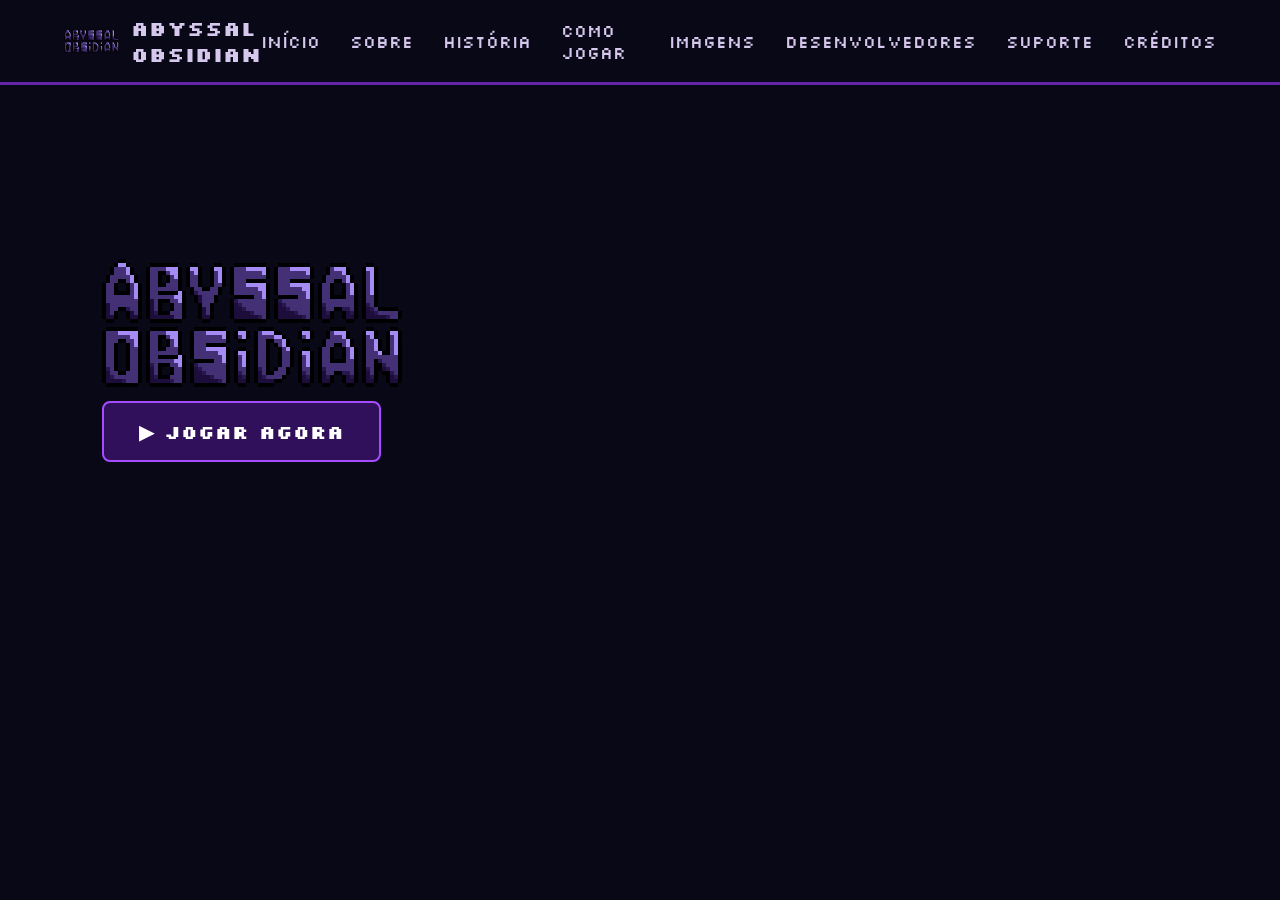
<file: index.html>
<!DOCTYPE html>
<html lang="pt-br">
<head>
    <meta charset="UTF-8">
    <meta name="viewport" content="width=device-width, initial-scale=1.0">

    <title>Abyssal Obsidian</title>

    <link rel="stylesheet" href="/Codigos/Site/site.css">
</head>
<body>
    <header class="cabecalho">

        <a href="index.html" class="logo">
            <img src="/Imagens/menu/Logo.png" alt="Logo Abyssal Obsidian">
            <h2>ABYSSAL<br>OBSIDIAN</h2>
        </a>

        <button class="menu-botao" onclick="abrirMenu()">
            ☰
        </button>

        <nav id="menu" class="menu">
            <a href="index.html">Início</a>
            <a href="/Codigos/Site/sobre.html">Sobre</a>
            <a href="/Codigos/Site/historia.html">História</a>
            <a href="/Codigos/Site/comoJogar.html">Como jogar</a>
            <a href="/Codigos/Site/imagens.html">Imagens</a>
            <a href="/Codigos/Site/desenvolvedores.html">Desenvolvedores</a>
            <a href="/Codigos/Site/suporte.html">Suporte</a>
            <a href="/Codigos/Site/creditos.html">Créditos</a>
        </nav>

    </header>

    <main>

        <section class="principal">

            <div class="conteudo">

                <img id="logo" src="/Imagens/menu/Logo.png">

                <a href="/Codigos/menu/menu.html" class="botao-jogar">
                    ▶ JOGAR AGORA
                </a>

            </div>

        </section>
    </main>

    <script src="/Codigos/Site/site.js"></script>

</body>
</html>
</file>
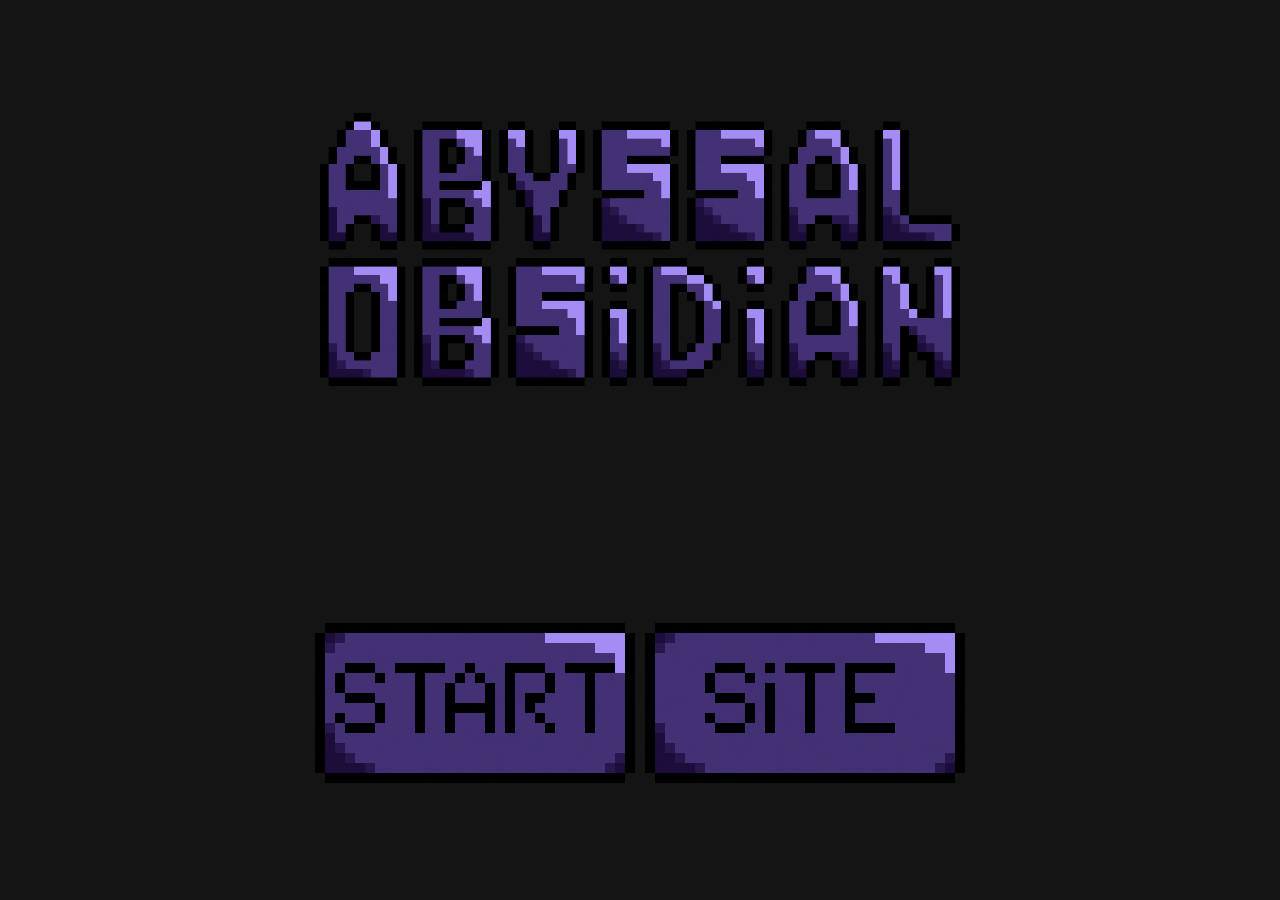
<file: Codigos/menu/menu.html>
<!DOCTYPE html>
<html lang="pt-br">
<head>
    <link href="menu.css" rel="stylesheet">
    <meta charset="UTF-8">
    <meta name="viewport" content="width=device-width, initial-scale=1.0">
    <title>Abyssal Obsidian</title>
</head>
<body>
    <div class="grid">
        <header>
            <img src="../../Imagens/menu/Logo.png" height="100%" width="100%" alt="Logo" id="title" class="title">
        </header>
        
        <main>
            <a href="../missoes/missoes.html" id="start">
                <img src="../../Imagens/menu/start_button.png" alt="Botão de Iniciar" class="button" height="100%" width="100%">
            </a>
            <a href="../../index.html" id="site">
                <img src="../../Imagens/menu/site_button.png" alt="Voltar para o Site" class="button" height="100%" width="100%">
            </a>
        </main>
    </div>
</body>
</html>
</file>
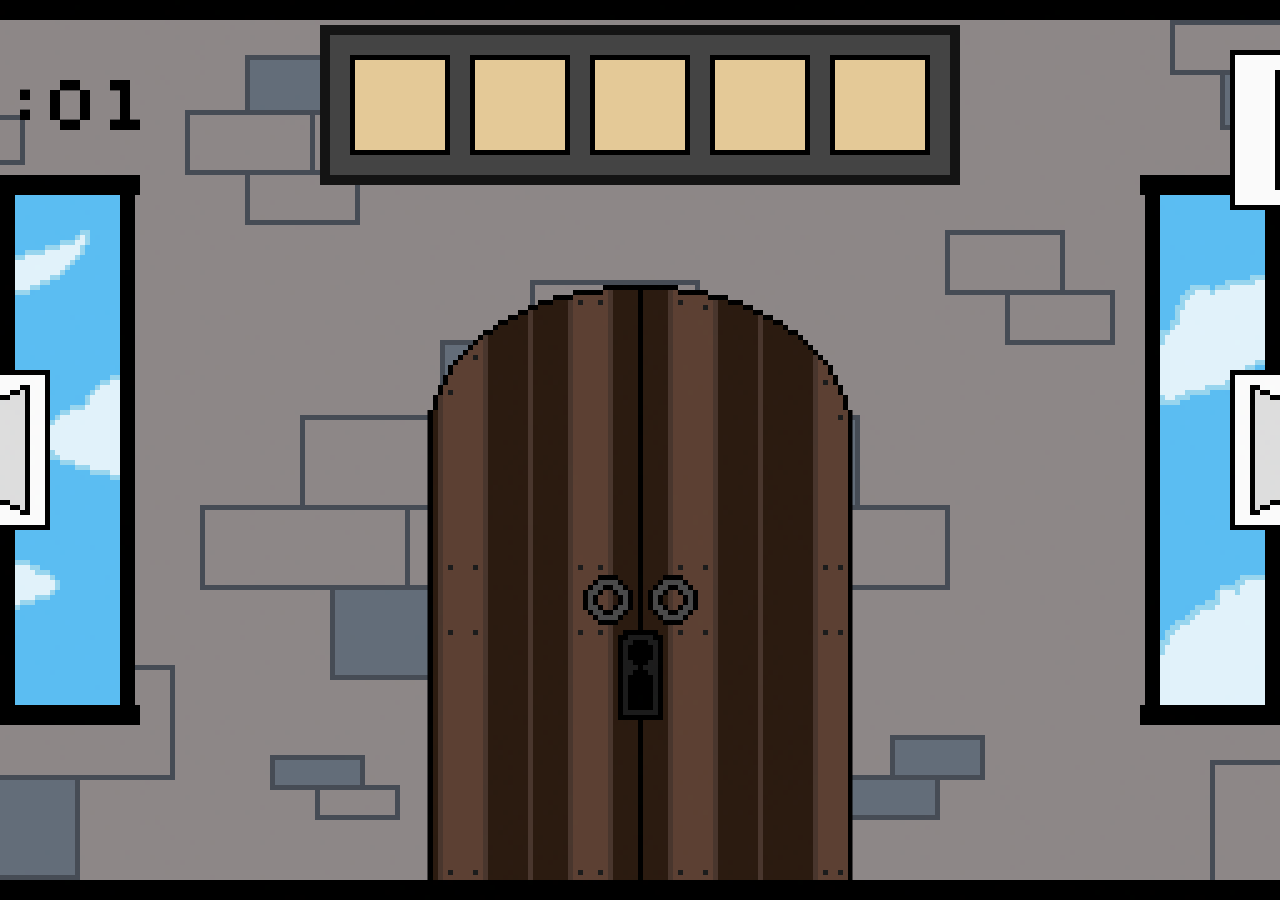
<file: Codigos/missoes/missoes.html>
<!DOCTYPE html>
<html lang="pt-br">
<head>
    <link href="missoes.css" rel="stylesheet">
    <meta charset="UTF-8">
    <meta name="viewport" content="width=device-width, initial-scale=1.0">
    <title>Abyssal Obsidian</title>
</head>
<body>
    <main id="tela">
        <div id="diarioBotao" class="diarioBotao" onclick="mostrarDiario()"></div>
        <div id="diario">
            <div id="codigoDiario" class="item"></div>
            <div id="chaveDiario" class="item"></div>
            <div id="musica" class="item"></div>
            <div id="marretaDiario" class="item"></div>
            <div id="botaoDiario" class="item"></div>
        </div>
        <div id="seta_direita" class="seta" onclick="cenaDireita()"></div>
        <div id="seta_esquerda" class="seta" onclick="cenaEsquerda()"></div>
        <p id="relogio" class="tempo">00:00</p>
        <div id="missao1" class="missoes">
            <div id="cena1_missao1" class="cena">
                <div id="porta1" class="porta" onclick="abrirPortaMissao1()"></div>
                <div id="porta1Aberta" class="porta" onclick="avancarMissao()"></div>
                <div id="conclusaoMissao1" class="conclusaoMissao">
                    <div id="obsidian1Missao1" class="obsidian1 obsidian"></div>
                    <div id="obsidian2Missao1" class="obsidian2 obsidian"></div>
                    <div id="obsidian3Missao1" class="obsidian3 obsidian"></div>
                    <p id="mostrarTempoFinalMissao1" class="mostrarTempoFinal">Tempo: <span id="tempoFinalMissao1">--:--</span></p>
                    <button id="avancar1" class="avancar" onclick="concluirMissao()" type="button">Concluir</button>
                </div>
            </div>

            <div id="cena2_missao1" class="cena">
                <div id="vasoDeFlor" class="vasoDeFlor"></div>
                <div id="vasoDeFlorClicavel" class="vasoDeFlor" onclick="mostrarPapelCodigo()"></div>
            </div>
            <div id="codigo1" class="codigo" onclick="esconderPapel()"></div>

            <div id="cena3_missao1" class="cena">
                <div id="bau1Fechado" class="bau" onclick="abrirBauMissao1()"></div>
                <div id="bau1Aberto" class="bau"></div>

                <div id="fechadura1" class="fechaduraDigital">
                    <input
                        type="text"
                        id="visor"
                        maxlength="4"
                        inputmode="numeric"
                        placeholder="----"
                        autocomplete="off"
                    >
                    <button id="okMissao1" onclick="confirmarCodigoMissao1()" type="button">OK</button>
                </div>

                <div id="chave" class="chave" onclick="pegarChave()"></div>
            </div>
        </div>


        <div id="missao2" class="missoes">
            <div id="cena1_missao2" class="cena">
                <div id="porta2" class="porta" onclick="abrirPortaMissao2()"></div>
                <div id="porta2Aberta" class="porta" onclick="avancarMissao()"></div>

                <div id="conclusaoMissao2" class="conclusaoMissao">
                    <div id="obsidian1Missao2" class="obsidian1 obsidian"></div>
                    <div id="obsidian2Missao2" class="obsidian2 obsidian"></div>
                    <div id="obsidian3Missao2" class="obsidian3 obsidian"></div>
                    <p id="mostrarTempoFinalMissao2" class="mostrarTempoFinal">Tempo: <span id="tempoFinalMissao2">--:--</span></p>
                    <button id="avancar2" class="avancar" onclick="concluirMissao()" type="button">Concluir</button>
                </div>

                <div id="fechadura2" class="fechaduraDigital" onclick="digitarFechadura()"></div>
                <div id="fechadura2Selecionada" class="fechaduraDigital">
                    <input
                        type="text"
                        id="visorMissao2"
                        maxlength="3"
                        placeholder="---"
                        autocomplete="off"
                    >
                    <button id="okMissao2" onclick="confirmarCodigoMissao2()" type="button">OK</button>
                </div>
            </div>

            <div id="cena2_missao2" class="cena">
                <div id="piano" class="piano" onclick="mostrarTeclas()"></div>
                <div id="teclasC7M" class="teclas"></div>
                <div id="teclasDm7" class="teclas"></div>
                <div id="teclasG7" class="teclas"></div>
                <div id="teclas" class="teclas">
                    <div id="C" class="tecla" onclick="tocarPiano('C')"></div>
                    <div id="D" class="tecla" onclick="tocarPiano('D')"></div>
                    <div id="E" class="tecla" onclick="tocarPiano('E')"></div>
                    <div id="F" class="tecla" onclick="tocarPiano('F')"></div>
                    <div id="G" class="tecla" onclick="tocarPiano('G')"></div>
                    <div id="A" class="tecla" onclick="tocarPiano('A')"></div>
                    <div id="B" class="tecla" onclick="tocarPiano('B')"></div>
                    <div id="C8" class="tecla" onclick="tocarPiano('C8')"></div>
                    <div id="D8" class="tecla" onclick="tocarPiano('D8')"></div>
                    <div id="E8" class="tecla" onclick="tocarPiano('E8')"></div>
                </div>
            </div>

            <div id="cena3_missao2" class="cena">
                <div id="quadro1" class="quadro"></div>
                <div id="quadro2" class="quadro"></div>
                <div id="quadro3" class="quadro"></div>
                <div id="quadroNotas" class="quadro">
                    <p id="C7M" class="notas">C7M - C E G B</p>
                    <p id="Dm7" class="notas">Dm7 - D F A C</p>
                    <p id="G7" class="notas">G7 - G B D F</p>
                </div>
            </div>
        </div>

        <div id="missao3" class="missoes">
            <div id="cena1_missao3" class="cena">
                <div id="laser" class="laser"></div>
                <div id="pedestal" class="pedestal"></div>
                <div id="AbyssalObsidian" onclick="avancarMissao()"></div>
                <div id="conclusaoMissao3" class="conclusaoMissao">
                    <div id="obsidian1Missao3" class="obsidian1 obsidian"></div>
                    <div id="obsidian2Missao3" class="obsidian2 obsidian"></div>
                    <div id="obsidian3Missao3" class="obsidian3 obsidian"></div>
                    <p id="mostrarTempoFinalMissao3" class="mostrarTempoFinal">Tempo: <span id="tempoFinalMissao3">--:--</span></p>
                    <button id="avancar3" class="avancar" onclick="concluirMissao()" type="button">Terminar</button>
                </div>
            </div>
            <div id="cena2_missao3" class="cena">
                <div id="botaoTrancado" class="botao" onclick="quebrar()"></div>
                <div id="botaoLiberado" class="botao" onclick="liberarLasers()"></div>
            </div>
            <div id="cena3_missao3" class="cena">
                <div id="armaduraInteira" class="armadura"></div>
                <div id="armaduraQuebrada" class="armadura"></div>
                <div id="marreta" onclick="pegarMarreta()"></div>
            </div>
        </div>

        <div id="inventario" class="inventario">
            <div id="slot1" class="slot"></div>
            <div id="slot2" class="slot"></div>
            <div id="slot3" class="slot"></div>
            <div id="slot4" class="slot"></div>
            <div id="slot5" class="slot"></div>
        </div>

        <div id="finalBom" class="final">
            <p>Você conseguiu, o mundo foi salvo e agora você finalmente pode descansar.</p>
            <div id="terminarJogoBom" class="finalizar" onclick="finalizar()">Finalizar jogo</div>
        </div>
        <div id="finalMedio" class="final">
            <p id="morte">Você chegou tarde, o poder liberado pela obsidiana te matou.</p>
            <p id="salvar">Mas você conseguiu salvar o mundo.</p>
            <div id="terminarJogoMedio" class="finalizar" onclick="finalizar()">Finalizar jogo</div>
        </div>
        <div id="finalRuim" class="final">
            <p>Você demorou demais, infelizmente a obsidiana liberou poder máximo e destruiu o mundo.</p>
            <div id="terminarJogoRuim" class="finalizar" onclick="finalizar()">Finalizar jogo</div>
        </div>

        <div id="fim" class="final">
            <div id="titulo"></div>
            <a href="../menu/menu.html">
                <div id="menu" class="finalizar">Menu</div>
            </a>
            <p id="creditos">Feito por: Matheus Maass Panta.</p>
        </div>
    </main>

    <script src="missoes.js"></script>
</body>
</html>
</file>
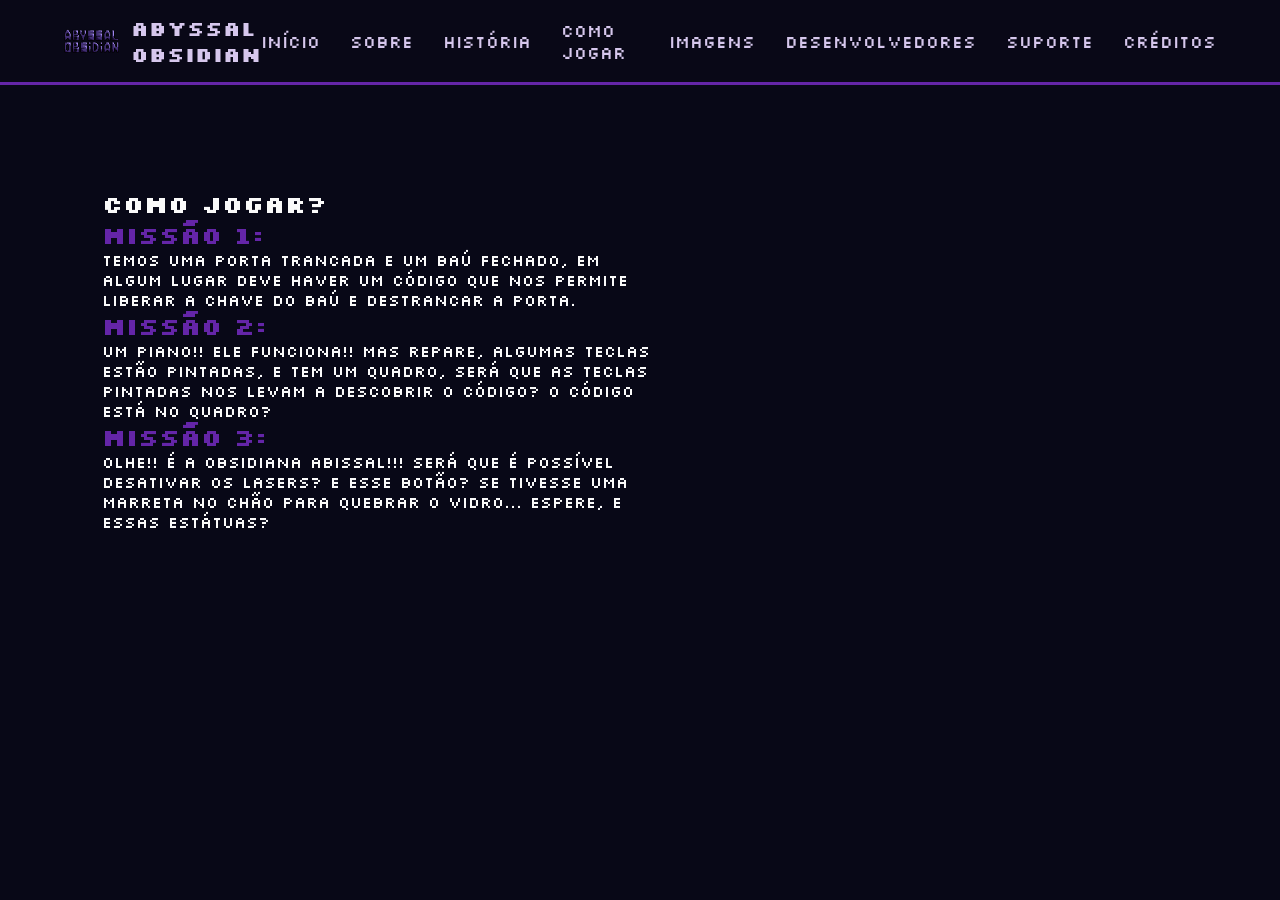
<file: Codigos/Site/comoJogar.html>
<!DOCTYPE html>
<html lang="pt-br">
<head>
    <meta charset="UTF-8">
    <meta name="viewport" content="width=device-width, initial-scale=1.0">

    <title>Abyssal Obsidian</title>

    <link rel="stylesheet" href="/Codigos/Site/site.css">
</head>
<body>
    <header class="cabecalho">

        <a href="index.html" class="logo">
            <img src="/Imagens/menu/Logo.png" alt="Logo Abyssal Obsidian">
            <h2>ABYSSAL<br>OBSIDIAN</h2>
        </a>

        <button class="menu-botao" onclick="abrirMenu()">
            ☰
        </button>

        <nav id="menu" class="menu">
            <a href="../../index.html">Início</a>
            <a href="/Codigos/Site/sobre.html">Sobre</a>
            <a href="/Codigos/Site/historia.html">História</a>
            <a href="/Codigos/Site/comoJogar.html">Como jogar</a>
            <a href="/Codigos/Site/imagens.html">Imagens</a>
            <a href="/Codigos/Site/desenvolvedores.html">Desenvolvedores</a>
            <a href="/Codigos/Site/suporte.html">Suporte</a>
            <a href="/Codigos/Site/creditos.html">Créditos</a>
        </nav>

    </header>

    <main>

        <section class="principal">

            <div class="conteudo">

                <h1>Como jogar?</h1>
                <h2>Missão 1: </h2>
                <p>Temos uma porta trancada e um baú fechado, em algum lugar deve haver um código que nos permite liberar a chave
                    do baú e destrancar a porta.
                </p>
                <h2>Missão 2:</h2>
                <p>Um piano!! Ele funciona!! Mas repare, algumas teclas estão pintadas, e tem um quadro,
                    será que as teclas pintadas nos levam a descobrir o código? O código está no quadro?
                </p>
                <h2>Missão 3:</h2>
                <p>Olhe!! É a Obsidiana Abissal!!! Será que é possível desativar os lasers? E esse botão?
                    Se tivesse uma marreta no chão para quebrar o vidro... Espere, e essas estátuas?
                </p>
            </div>

        </section>
    </main>

    <script src="/Codigos/Site/site.js"></script>

</body>
</html>
</file>
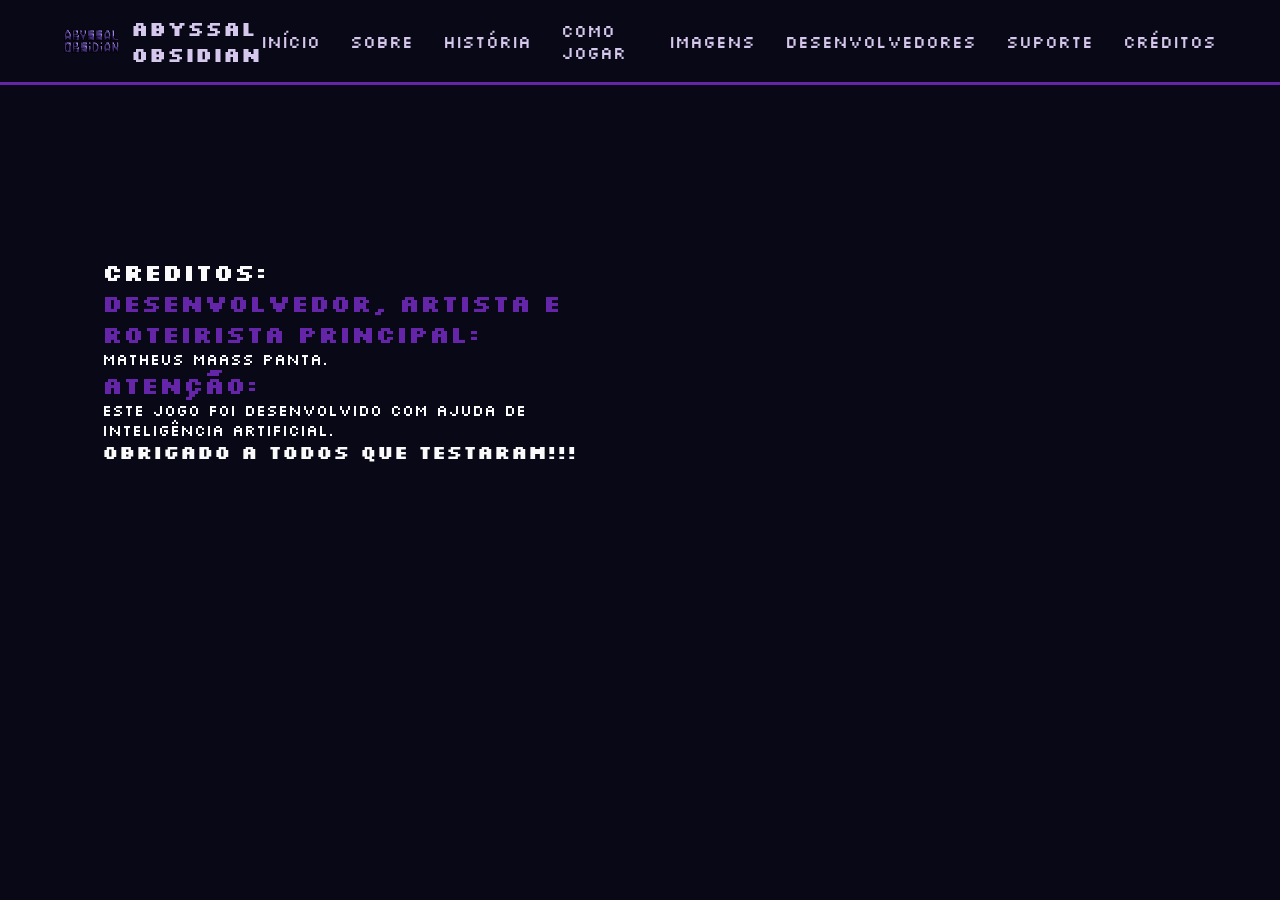
<file: Codigos/Site/creditos.html>
<!DOCTYPE html>
<html lang="pt-br">
<head>
    <meta charset="UTF-8">
    <meta name="viewport" content="width=device-width, initial-scale=1.0">

    <title>Abyssal Obsidian</title>

    <link rel="stylesheet" href="/Codigos/Site/site.css">
</head>
<body>
    <header class="cabecalho">

        <a href="index.html" class="logo">
            <img src="/Imagens/menu/Logo.png" alt="Logo Abyssal Obsidian">
            <h2>ABYSSAL<br>OBSIDIAN</h2>
        </a>

        <button class="menu-botao" onclick="abrirMenu()">
            ☰
        </button>

        <nav id="menu" class="menu">
            <a href="../../index.html">Início</a>
            <a href="/Codigos/Site/sobre.html">Sobre</a>
            <a href="/Codigos/Site/historia.html">História</a>
            <a href="/Codigos/Site/comoJogar.html">Como jogar</a>
            <a href="/Codigos/Site/imagens.html">Imagens</a>
            <a href="/Codigos/Site/desenvolvedores.html">Desenvolvedores</a>
            <a href="/Codigos/Site/suporte.html">Suporte</a>
            <a href="/Codigos/Site/creditos.html">Créditos</a>
        </nav>

    </header>

    <main>

        <section class="principal">

            <div class="conteudo">

                <h1>Creditos: </h1>
                <h2>
                    Desenvolvedor, artista e roteirista principal:
                </h2>
                <p>Matheus Maass Panta.</p>
                <h2>Atenção:</h2>
                <p>Este Jogo foi desenvolvido com ajuda de inteligência artificial.</p>

                <h3>Obrigado a todos que testaram!!!</h3>
            </div>

        </section>
    </main>

    <script src="/Codigos/Site/site.js"></script>

</body>
</html>
</file>
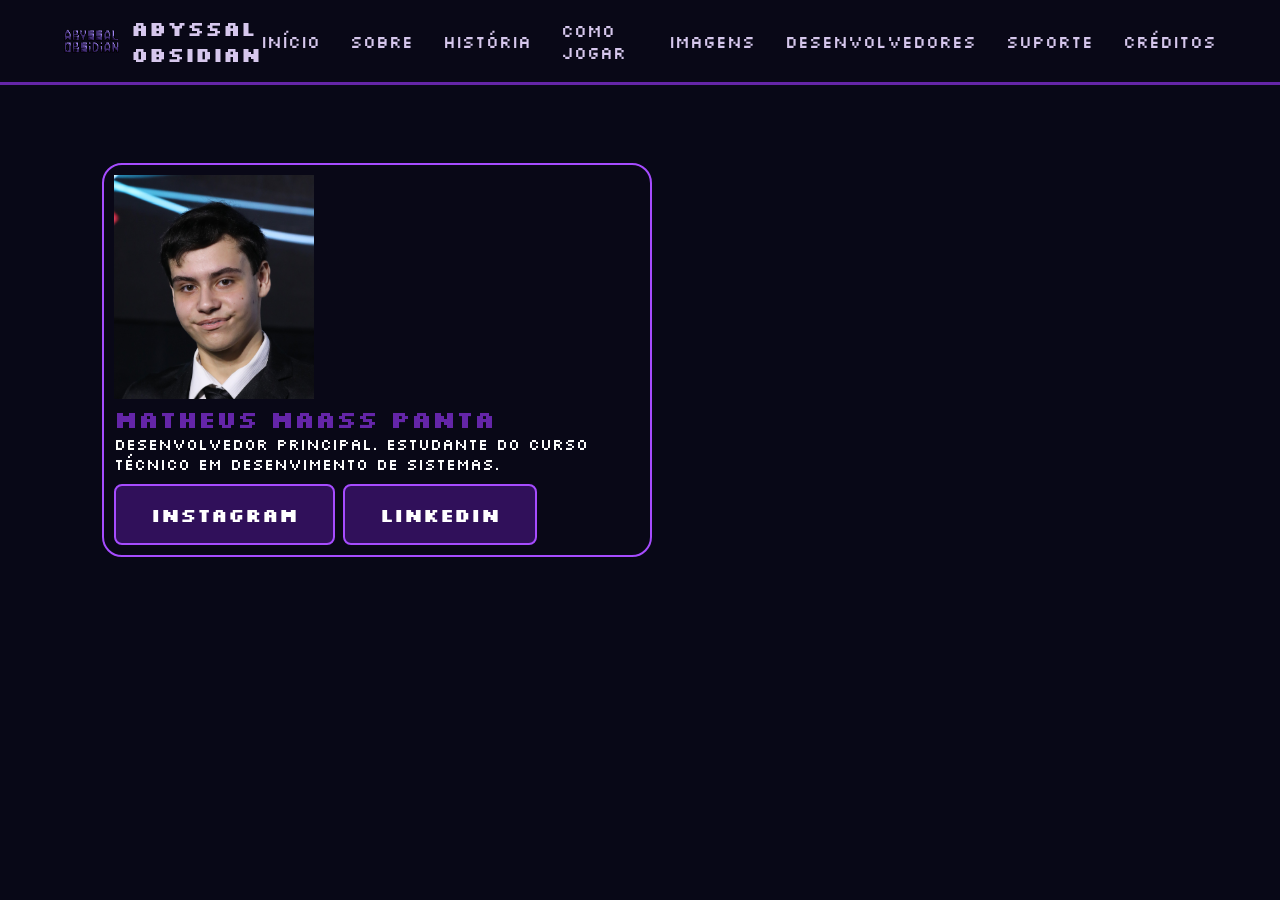
<file: Codigos/Site/desenvolvedores.html>
<!DOCTYPE html>
<html lang="pt-br">
<head>
    <meta charset="UTF-8">
    <meta name="viewport" content="width=device-width, initial-scale=1.0">

    <title>Abyssal Obsidian</title>

    <link rel="stylesheet" href="/Codigos/Site/site.css">
</head>
<body>
    <header class="cabecalho">

        <a href="index.html" class="logo">
            <img src="/Imagens/menu/Logo.png" alt="Logo Abyssal Obsidian">
            <h2>ABYSSAL<br>OBSIDIAN</h2>
        </a>

        <button class="menu-botao" onclick="abrirMenu()">
            ☰
        </button>

        <nav id="menu" class="menu">
            <a href="../../index.html">Início</a>
            <a href="/Codigos/Site/sobre.html">Sobre</a>
            <a href="/Codigos/Site/historia.html">História</a>
            <a href="/Codigos/Site/comoJogar.html">Como jogar</a>
            <a href="/Codigos/Site/imagens.html">Imagens</a>
            <a href="/Codigos/Site/desenvolvedores.html">Desenvolvedores</a>
            <a href="/Codigos/Site/suporte.html">Suporte</a>
            <a href="/Codigos/Site/creditos.html">Créditos</a>
        </nav>

    </header>

    <main>

        <section class="principal">

            <div class="conteudo">

                <div id="dev">
                    <img src="../../Imagens/Foto.jpg" width="200px">
                    <h2>Matheus Maass Panta</h2>
                    <p>Desenvolvedor principal. Estudante do curso técnico em Desenvimento de Sistemas.</p>
                    <a href="https://www.instagram.com/matheuspanta_/" target="_blank" class="redesocial">
                        instagram
                    </a>
                    <a href="https://www.linkedin.com/in/matheus-panta-388079421/" target="_blank" class="redesocial">
                        LinkedIn
                    </a>
                </div>

            </div>

        </section>
    </main>

    <script src="/Codigos/Site/site.js"></script>

</body>
</html>
</file>
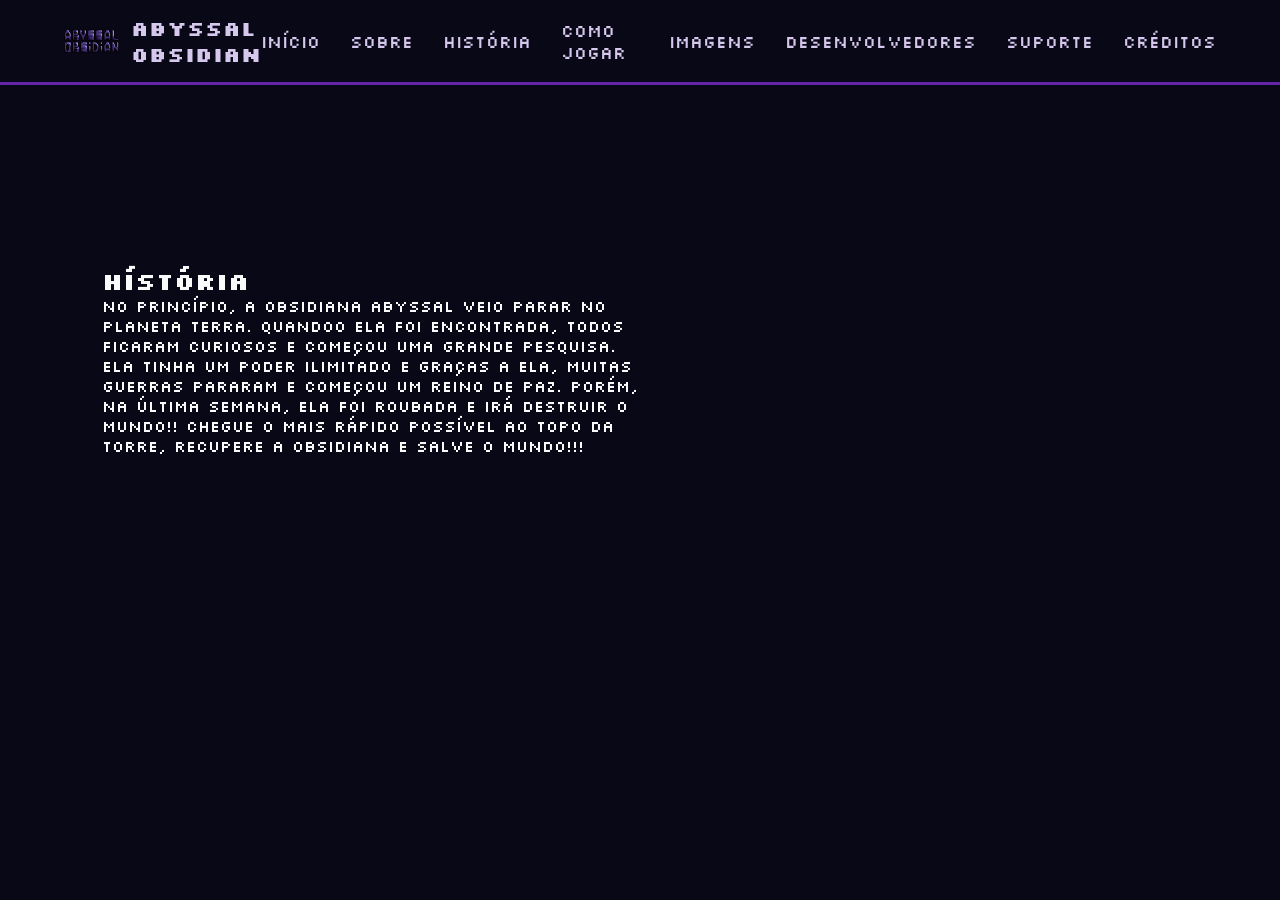
<file: Codigos/Site/historia.html>
<!DOCTYPE html>
<html lang="pt-br">
<head>
    <meta charset="UTF-8">
    <meta name="viewport" content="width=device-width, initial-scale=1.0">

    <title>Abyssal Obsidian</title>

    <link rel="stylesheet" href="/Codigos/Site/site.css">
</head>
<body>
    <header class="cabecalho">

        <a href="index.html" class="logo">
            <img src="/Imagens/menu/Logo.png" alt="Logo Abyssal Obsidian">
            <h2>ABYSSAL<br>OBSIDIAN</h2>
        </a>

        <button class="menu-botao" onclick="abrirMenu()">
            ☰
        </button>

        <nav id="menu" class="menu">
            <a href="../../index.html">Início</a>
            <a href="/Codigos/Site/sobre.html">Sobre</a>
            <a href="/Codigos/Site/historia.html">História</a>
            <a href="/Codigos/Site/comoJogar.html">Como jogar</a>
            <a href="/Codigos/Site/imagens.html">Imagens</a>
            <a href="/Codigos/Site/desenvolvedores.html">Desenvolvedores</a>
            <a href="/Codigos/Site/suporte.html">Suporte</a>
            <a href="/Codigos/Site/creditos.html">Créditos</a>
        </nav>

    </header>

    <main>

        <section class="principal">

            <div class="conteudo">

                <h1>Hístória</h1>
                <p>No princípio, a Obsidiana Abyssal veio parar no planeta Terra. Quandoo ela foi encontrada, todos ficaram curiosos e começou uma grande pesquisa. 
                    Ela tinha um poder ilimitado e graças a ela, muitas guerras pararam e começou um reino de paz.
                    Porém, na última semana, ela foi roubada e irá destruir o mundo!!
                    Chegue o mais rápido possível ao topo da torre, recupere a obsidiana e salve o mundo!!!
                </p>
            </div>

        </section>
    </main>

    <script src="/Codigos/Site/site.js"></script>

</body>
</html>
</file>
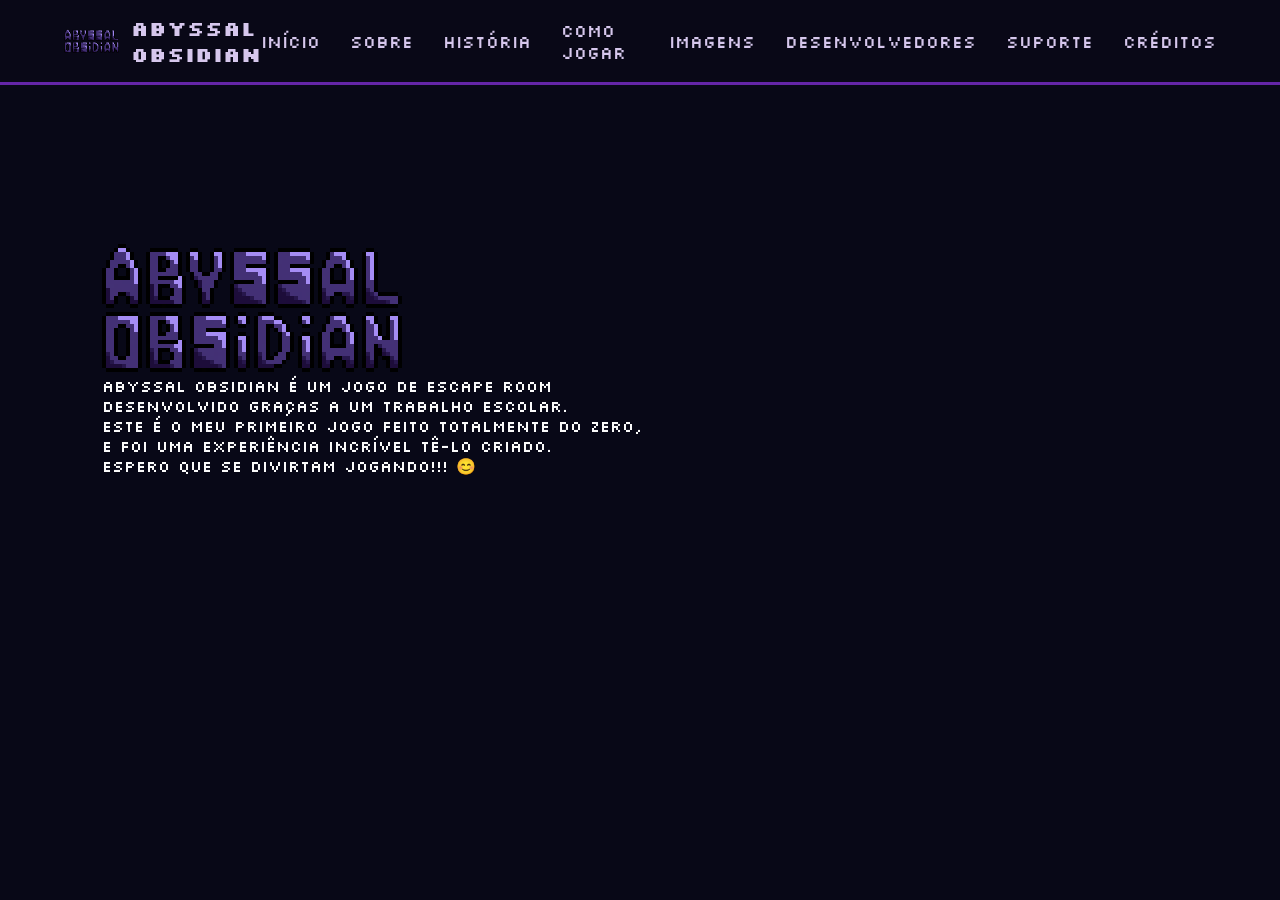
<file: Codigos/Site/sobre.html>
<!DOCTYPE html>
<html lang="pt-br">
<head>
    <meta charset="UTF-8">
    <meta name="viewport" content="width=device-width, initial-scale=1.0">

    <title>Abyssal Obsidian</title>

    <link rel="stylesheet" href="/Codigos/Site/site.css">
</head>
<body>
    <header class="cabecalho">

        <a href="index.html" class="logo">
            <img src="/Imagens/menu/Logo.png" alt="Logo Abyssal Obsidian">
            <h2>ABYSSAL<br>OBSIDIAN</h2>
        </a>

        <button class="menu-botao" onclick="abrirMenu()">
            ☰
        </button>

        <nav id="menu" class="menu">
            <a href="../../index.html">Início</a>
            <a href="/Codigos/Site/sobre.html">Sobre</a>
            <a href="/Codigos/Site/historia.html">História</a>
            <a href="/Codigos/Site/comoJogar.html">Como jogar</a>
            <a href="/Codigos/Site/imagens.html">Imagens</a>
            <a href="/Codigos/Site/desenvolvedores.html">Desenvolvedores</a>
            <a href="/Codigos/Site/suporte.html">Suporte</a>
            <a href="/Codigos/Site/creditos.html">Créditos</a>
        </nav>

    </header>

    <main>

        <section class="principal">

            <div class="conteudo">

                <img id="logo" src="/Imagens/menu/Logo.png">

                <p>Abyssal Obsidian é um jogo de escape room desenvolvido graças a um trabalho escolar.
                    <br>
                    Este é o meu primeiro jogo feito totalmente do zero, e foi uma experiência incrível tê-lo criado.
                    <br>
                    Espero que se divirtam jogando!!! 😊
                </p>
            </div>

        </section>
    </main>

    <script src="/Codigos/Site/site.js"></script>

</body>
</html>
</file>
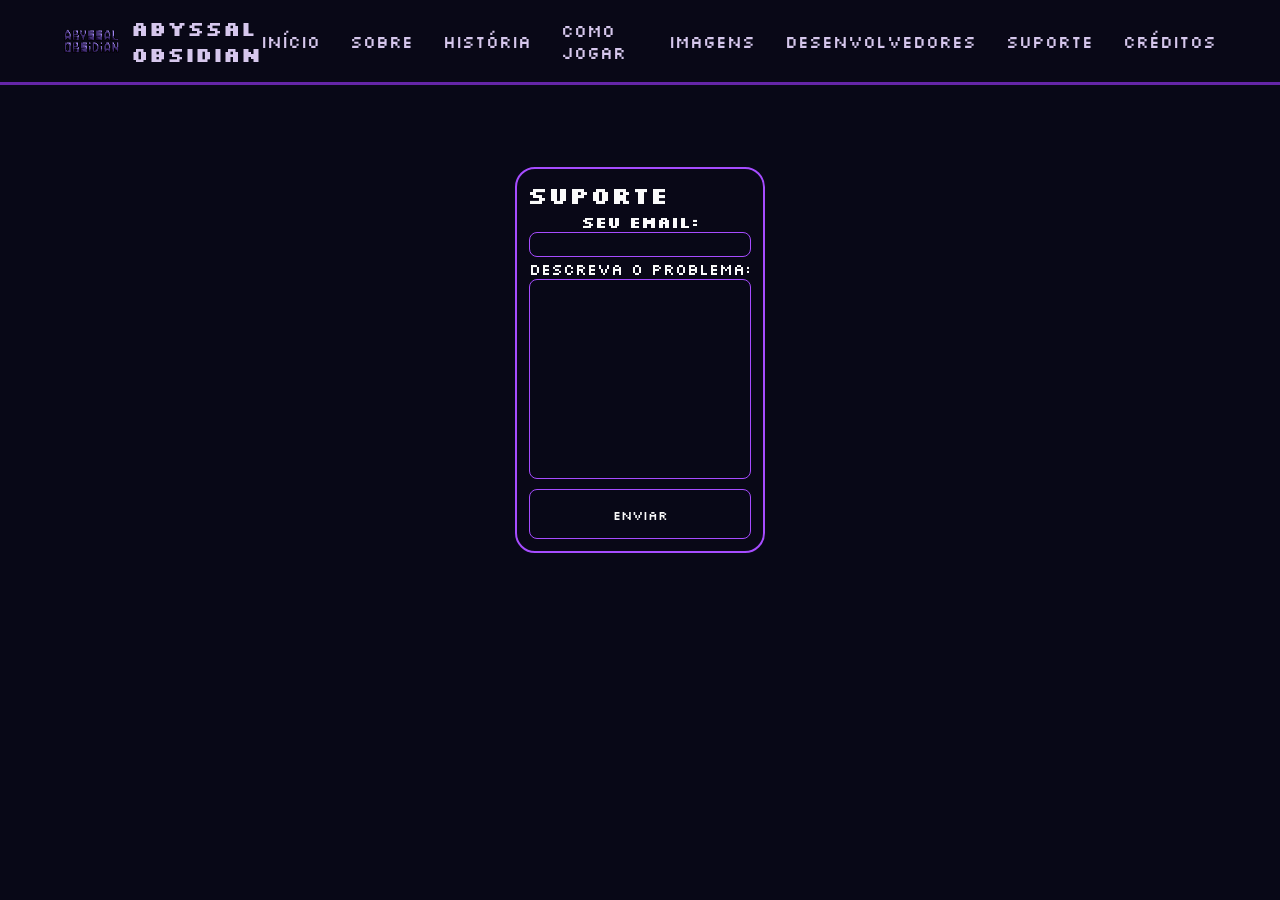
<file: Codigos/Site/suporte.html>
<!DOCTYPE html>
<html lang="pt-br">
<head>
    <meta charset="UTF-8">
    <meta name="viewport" content="width=device-width, initial-scale=1.0">

    <title>Abyssal Obsidian</title>

    <link rel="stylesheet" href="/Codigos/Site/site.css">
</head>
<body>
    <header class="cabecalho">

        <a href="index.html" class="logo">
            <img src="/Imagens/menu/Logo.png" alt="Logo Abyssal Obsidian">
            <h2>ABYSSAL<br>OBSIDIAN</h2>
        </a>

        <button class="menu-botao" onclick="abrirMenu()">
            ☰
        </button>

        <nav id="menu" class="menu">
            <a href="../../index.html">Início</a>
            <a href="/Codigos/Site/sobre.html">Sobre</a>
            <a href="/Codigos/Site/historia.html">História</a>
            <a href="/Codigos/Site/comoJogar.html">Como jogar</a>
            <a href="/Codigos/Site/imagens.html">Imagens</a>
            <a href="/Codigos/Site/desenvolvedores.html">Desenvolvedores</a>
            <a href="/Codigos/Site/suporte.html">Suporte</a>
            <a href="/Codigos/Site/creditos.html">Créditos</a>
        </nav>

    </header>

    <main id="suporte">
        
        <div id="caixaSuporte">
            <h2>Suporte</h2>
            <table>
                <th>
                    <label>Seu email:
                        <input type="email">
                    </label>
                </th>
                <tr>
                    <td>
                        <label>Descreva o problema:
                            <input id="caixa" type="text">
                        </label>
                        <button id="Enviar">Enviar</button>
                    </td>
                </tr>
            </table>
            
        </div>
        </section>
    </main>

    <script src="/Codigos/Site/site.js"></script>

</body>
</html>
</file>
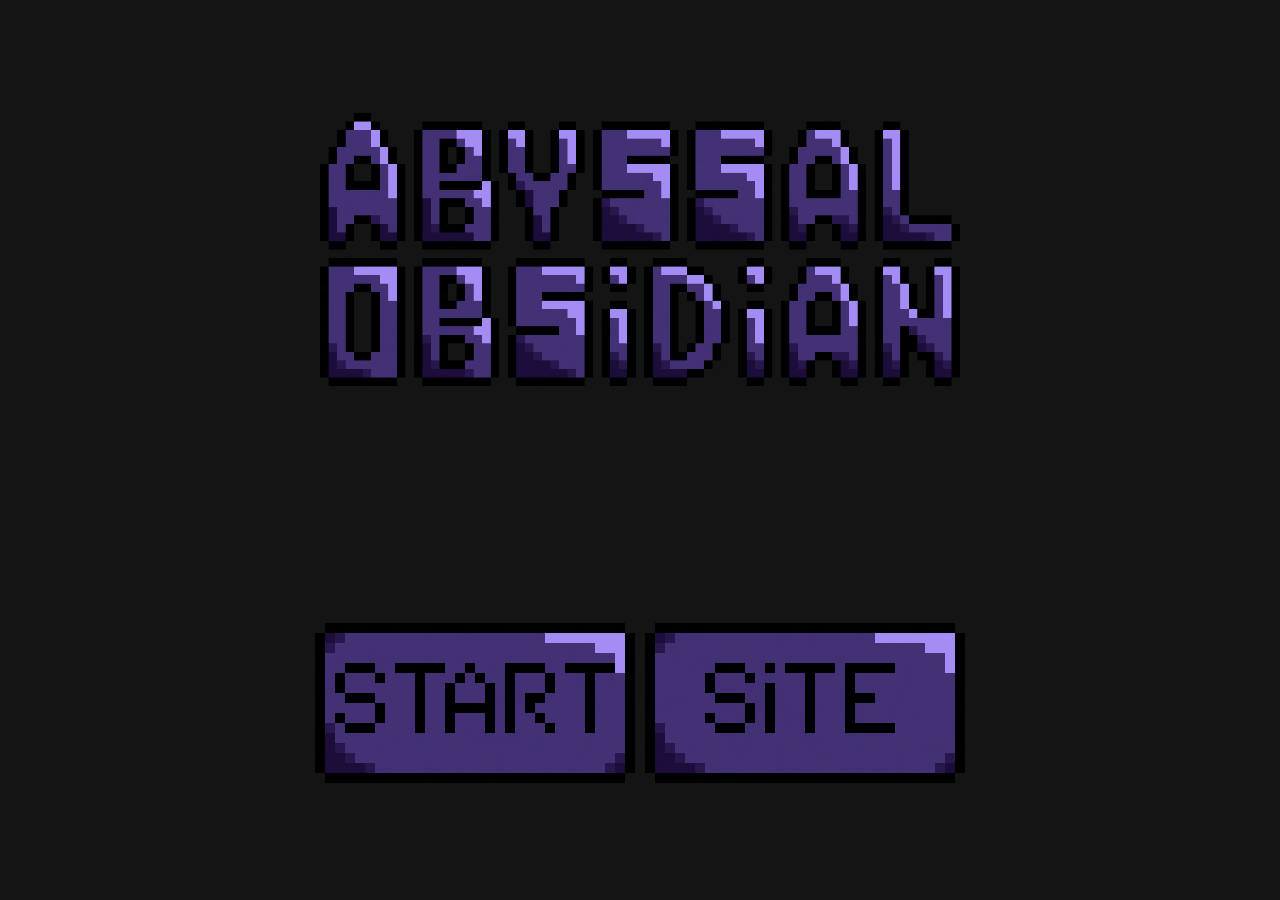
<file: Scripts/menu/menu.html>
<!DOCTYPE html>
<html lang="pt-br">
<head>
    <link href="menu.css" rel="stylesheet">
    <meta charset="UTF-8">
    <meta name="viewport" content="width=device-width, initial-scale=1.0">
    <title>Abyssal Obsidian</title>
</head>
<body>
    <div class="grid">
        <header>
            <img src="../../Sprites/menu/Logo.png" height="100%" width="100%" alt="Logo" id="title" class="title">
        </header>
        
        <main>
            <a href="../missoes/missoes.html" id="start">
                <img src="../../Sprites/menu/start_button.png" alt="Botão de Iniciar" class="button" height="100%" width="100%">
            </a>
            <a href="index.html" id="site">
                <img src="../../Sprites/menu/site_button.png" alt="Voltar para o Site" class="button" height="100%" width="100%">
            </a>
        </main>
    </div>
</body>
</html>
</file>
<file: Codigos/Site/site.css>
@import url('https://fonts.googleapis.com/css2?family=Bitcount+Grid+Double:wght@100..900&family=Chango&family=DynaPuff:wght@400..700&family=Jacquard+12&family=Odibee+Sans&family=Pacifico&family=Press+Start+2P&family=Rye&family=Silkscreen:wght@400;700&display=swap');
* {
    margin: 0;
    padding: 0;
    box-sizing: border-box;
}

body {
    background-color: #080817;
    color: #fafafa;
    font-family: Silkscreen;
}

.cabecalho {
    display: flex;
    align-items: center;
    justify-content: space-between;

    padding: 15px 5%;

    background-color: #090817;
    border-bottom: 3px solid #6425a8;
}

.logo {
    display: flex;
    align-items: center;
    gap: 12px;

    color: #d6c7ed;
    text-decoration: none;
}

.logo img {
    width: 55px;
}

.logo h2 {
    font-size: 20px;
}

.menu {
    display: flex;
    align-items: center;
    gap: 30px;
}

.menu a {
    color: #d6c7ed;
    text-decoration: none;
    font-size: 17px;
    transition: 0.3s;
}

.menu a:hover {
    color: #b45cff;
}

.menu-botao {
    display: none;
}

.principal {
    min-height: 550px;

    display: flex;
    align-items: center;
    justify-content: flex-start;

    padding: 60px 8%;

    background-size: cover;
    background-position: center;
}
#suporte{
    min-height: 550px;

    display: flex;
    align-items: center;
    justify-content: center;

    padding: 60px 8%;

    background-size: cover;
    background-position: center;
}

.conteudo {
    max-width: 550px;
}

#logo {
        width: 300px;
        height: 128px;
}
.conteudo h2{
    color: #6425a8;
}

.background{
    height: 180px;
    width: 320px;
}
.bau{
    width: 130px;
    height: 65px;
}
#bauAberto{
    height: 75px;
}



.botao-jogar {
    display: inline-block;

    margin-top: 10px;
    padding: 16px 35px;

    background-color: #30105a;
    border: 2px solid #a64cff;
    border-radius: 8px;

    color: white;
    text-decoration: none;
    font-weight: bold;
    font-size: 19px;

    transition: 0.3s;
}

.botao-jogar:hover {
    background-color: #7026b5;
    transform: scale(1.05);
}

.redesocial{
    display: inline-block;

    margin-top: 10px;
    padding: 16px 35px;

    background-color: #30105a;
    border: 2px solid #a64cff;
    border-radius: 8px;

    color: white;
    text-decoration: none;
    font-weight: bold;
    font-size: 19px;

    transition: 0.3s;
}

#dev{
    background-color: #090817;
    padding: 10px;
    border: 2px solid #a64cff;
    border-radius: 20px;
}
#caixaSuporte{
    background-color: #090817;
    padding: 10px;
    border: 2px solid #a64cff;
    border-radius: 20px;
}

label{
    display: flex;
    flex-direction: column;
}
input{
    background-color: #080817;
    border: #a64cff solid 1px;
    border-radius: 8px;
    height: 25px;
    color: #fafafa
}
#caixa{
    height: 200px;
}
#Enviar{
    margin-top: 10px;
    height: 50px;
    width: 100%;
    background-color: #080817;
    border: #a64cff solid 1px;
    border-radius: 8px;
    color: #fafafa;
    font-family: 'Silkscreen';
}

@media (max-width: 768px) {

    .cabecalho {
        padding: 12px 5%;
    }

    .logo img {
        width: 45px;
    }

    .logo h2 {
        font-size: 16px;
    }

    .menu-botao {
        display: block;

        background: none;
        border: 2px solid #7026b5;
        border-radius: 5px;

        color: #b45cff;
        font-size: 28px;

        padding: 2px 10px;
        cursor: pointer;
    }

    .menu {
        display: none;

        position: absolute;
        top: 75px;
        left: 0;

        width: 100%;

        flex-direction: column;
        gap: 0;

        background-color: #090817;
        border-bottom: 2px solid #7026b5;

        z-index: 10;
    }

    .menu.ativo {
        display: flex;
    }

    .menu a {
        width: 100%;
        padding: 15px;
        text-align: center;

        border-top: 1px solid #29203e;
    }

    .principal {
        min-height: 600px;

        justify-content: center;
        text-align: center;

        padding: 50px 20px;

        background-position: center;
    }

    #logo {
        width: 300px;
        height: 128px;
    }

    .botao-jogar {
        width: 50%;
        font-size: 17px;
    }
}
</file>
<file: Codigos/menu/menu.css>
@import url('https://fonts.googleapis.com/css2?family=Bitcount+Grid+Double:wght@100..900&family=Chango&family=DynaPuff:wght@400..700&family=Jacquard+12&family=Odibee+Sans&family=Pacifico&family=Rye&display=swap');

*{margin: 0;padding: 0;box-sizing: border-box; }

body{
    background-color: #141414; 
}

.grid{
    display: grid;
    height: 100vh;
    grid-template-columns: 1fr;
    grid-template-rows: 1fr, 2fr;

    grid-template-areas:
        "header"
        "main"
    ;
}

header{
    grid-area: "header";
    display: flex;
    justify-content: center;
    align-items: center;
}

main{
    grid-area: "main";
    display: flex;
    justify-content: center;
    align-items: center;
    /* flex-direction: column; */
    gap: 10px;
}


a{
    margin-top: 10px;
    height: auto;
    width: 25%;
}
a:hover{
    box-shadow: inset 0 0 0 1000px rgba(56, 56, 56, 0.45);
}

.title{
    height: auto;
    width: 50%;
}

@media (orientation:portrait ){
    main{
        grid-area: "main";
        display: flex;
        justify-content: center;
        align-items: center;
        flex-direction: column;
        gap: 10px;
    }
}
</file>
<file: Codigos/missoes/missoes.css>
@import url('https://fonts.googleapis.com/css2?family=Bitcount+Grid+Double:wght@100..900&family=Chango&family=DynaPuff:wght@400..700&family=Jacquard+12&family=Odibee+Sans&family=Pacifico&family=Press+Start+2P&family=Rye&family=Silkscreen:wght@400;700&display=swap');
*{margin: 0;padding: 0;image-rendering: pixelated; box-sizing: border-box;}
html, body{
    overflow: hidden;
}
body{
    display: flex;

    font-family: 'Silkscreen';

    justify-content: center;
    align-items: center;
    background-color: black;
    min-width: 100vw;
    min-height: 100vh;
}

#tela{
    position: relative;
    width: 320px;
    height: 180px;
    transform: scale(5);
}

.cena{
    height: 100%;
    width: 100%; 
}

.tempo{
    position: absolute;
    
    height: 20px;
    width: 30px;

    left: 10px;
    top: 10px;

    z-index: 4;
}

/* Missão 1 */

#missao1{
    display: block;
}

.cena{
    display: none;
    
    position: relative;

    width: 320px;
    height: 180px;
}

#cena1_missao1{
    display: block;

    background-image: url(../../Imagens/Background1.png);
    background-size:100% 100%;
    background-repeat: no-repeat;

    z-index: 1;
}

#cena2_missao1{
    background-image: url(../../Imagens/Background2.png);
    background-size:100% 100%;
    background-repeat: no-repeat;

    z-index: 1;
}

#cena3_missao1{
    background-image: url(../../Imagens/Background3.png);
    background-size:100% 100%;
    background-repeat: no-repeat;

    z-index: 1;
}

.porta{
    position: absolute;

    width: 85px;
    height: 120px;

    left: 50%;
    top: 65%;

    transform: translate(-50%, -50%);

    cursor: pointer;

    z-index: 2;
}
.porta:hover{
    box-shadow: inset 0 0 0 1000px rgba(56, 56, 56, 0.45);
}

#porta1{
    background-image: url(../../Imagens/Porta_fechada.png);
    background-size: 100% 100%;
    background-repeat: no-repeat;
}

#porta1Aberta{
    display: none;

    background-image: url(../../Imagens/Porta_aberta.png);
    background-size: 100% 100%;
    background-repeat: no-repeat;
}

#codigo1{
    position: absolute;
    display: none;

    width: 32px;
    height: 15px;

    left: 50%;
    top: 50%;

    transform: translate(-50%, -50%) scale(6);

    background-image: url(../../Imagens/PapelSenha.png);
    background-size: 100% 100%;
    background-repeat: no-repeat;

    z-index: 3;

    display: none;
    justify-content: center;
    align-items: center;
}

.codigoTexto{
    margin-bottom: 1%;
    font-size: 8px;
    text-align: center;
    cursor: pointer;
}

#vasoDeFlor{
    position: absolute;

    width: 60px;
    height: 120px;

    right: 20%;
    top: 31%;

    background-image: url(../../Imagens/Planta.png);
    background-size: 100% 100%;
    background-repeat: no-repeat;

    z-index: 2;
}
#vasoDeFlorClicavel{
    position: absolute;

    width: 60px;
    height: 120px;

    left: 20%;
    top: 31%;

    background-image: url(../../Imagens/Planta.png);
    background-size: 100% 100%;
    background-repeat: no-repeat;

    cursor: pointer;

    z-index: 2;
}
#vasoDeFlorClicavel:hover{
    box-shadow: inset 0 0 0 1000px rgba(56, 56, 56, 0.45);
}

.bau{
    position: absolute;
    display: none;

    width: 130px;
    height: 65px;
    background-image: url(../../Imagens/bauFechado.png);
    background-size: 100% 100%;
    background-repeat: no-repeat;

    z-index: 2;
}

#bau1Fechado{
    display: block;

    left: 50%;
    top: 80%;

    cursor: pointer;

    transform: translate(-50%, -50%);
}
#bauFechado:hover{
    box-shadow: inset 0 0 0 1000px rgba(56, 56, 56, 0.45);
}

#bau1Aberto{
    position: absolute;
    width: 130px;
    height: 75px;
    background-image: url(../../Imagens/bauAberto.png);
    left: 50%;
    top: 78%;
    transform: translate(-50%, -50%);
}

@keyframes animacaoBau{
    from, to{
        transform: translate(-50%,-50%) translateX(0);
    }
    25%{
        transform: translate(-50%,-50%) translateX(5px);
    }
    75%{
        transform: translate(-50%,-50%) translateX(-5px);
    }
}

#fechadura1{
    position: absolute;

    width: 14px;
    height: 20px;

    background-image: url(../../Imagens/fechadura_digital.png);
    background-size: 100% 100%;
    background-repeat: no-repeat;

    left: 50%;
    top: 50%;

    transform: translate(-50%, -50%) scale(6);

    display: none;
    flex-direction: column;
    justify-content: center;
    align-items: center;
    gap: 8px;

    z-index: 3;
}

#visor {
    width: 20px;
    height: 10px;

    box-sizing: border-box;

    background-color: #131212;
    border: 2px solid black;

    color: #58ff83;

    font-family: 'Silkscreen';
    font-size: 6px;

    text-align: center;
    outline: none;
    cursor: pointer;
    transform: scale(0.5);
    position:absolute;
    top: -1px;
}

#okMissao1{
    width: 15px;
    height: 7px;

    cursor: pointer;


    background-color: transparent;
    border: none;

    color: #fafafa;

    font-family: 'Silkscreen';
    font-size: 5px;

    text-align: center;
    outline: none;
    transform: scale(0.3);
    position:absolute;
    top: 13px;
    margin-left: 3px;
}
#okMissao1:hover{
    box-shadow: inset 0 0 0 1000px rgba(56, 56, 56, 0.45);
}


#chave{
    position: absolute;
    display: none;
    
    width: 108px;
    height: 42px;

    background-image: url(../../Imagens/Chave.png);
    background-size: 100% 100%;
    background-repeat: no-repeat;
    
    cursor: pointer;
    
    left: 50%;
    top: 55%;
    transform: translate(-50%, -50%);
    z-index: 3;
}
#chave:hover{
    box-shadow: inset 0 0 0 1000px rgba(56, 56, 56, 0.45);
}

.seta{
    position:absolute;
    
    height: 32px;
    width: 32px;
    
    background-size: 100% 100%;
    background-repeat: no-repeat;
    
    cursor: pointer;
    
    z-index: 5;
}
.seta:hover{
    box-shadow: inset 0 0 0 1000px rgba(56, 56, 56, 0.45);
}

#seta_esquerda{
    background-image: url(../../Imagens/Cena_esquerda.png);
    left: 10px;
    top: 50%;
    
    transform: translate(0%,-50%);
}

#seta_direita{
    background-image: url(../../Imagens/Cena_direita.png);
    right: 10px;
    top:50%;
    
    transform: translate(0%,-50%);
}

#diarioBotao{
    position:absolute;
    
    height: 32px;
    width: 32px;
    
    background-size: 100% 100%;
    background-repeat: no-repeat;
    
    cursor: pointer;

    background-image: url(../../Imagens/Diario.png);
    right: 10px;
    top: 10px;
    
    z-index: 5;
}
#diarioBotao:hover{
    box-shadow: inset 0 0 0 1000px rgba(56, 56, 56, 0.45);
}

#diario{
    display: none;
    width: 170px;
    height: 110px;

    background-image: url(../../Imagens/diarioAberto.png);
    background-size: 100% 100%;
    background-repeat: no-repeat;

    position: absolute;
    left: 50%;
    top: 50%;
    transform: translate(-50%, -50%);

    z-index: 20;
}
.item{
    position: absolute;
    z-index: 21;
    display: none;
}
#codigoDiario{
    width: 32px;
    height: 15px;

    background-image: url(../../Imagens/PapelSenha.png);
    background-size: 100% 100%;
    background-repeat: no-repeat;

    left: 20%;
    top: 15px;
    transform: translate(-20%) scale(1.5);
}
#chaveDiario{
    width: 54px;
    height: 21px;

    background-image: url(../../Imagens/Chave.png);
    background-size: 100% 100%;
    background-repeat: no-repeat;

    left: 10%;
    top: 35%;
}
#musica{
    width: 9px;
    height: 14px;

    background-image: url(../../Imagens/nota.png);
    background-size: 100% 100%;
    background-repeat: no-repeat;

    right: 20%;
    top: 25%;

    transform: scale(3) translate(-20%);
}
#marretaDiario{
    position: absolute;

    width: 85px;
    height: 34px;

    left: 1%;
    bottom: 8px;

    background-image: url(../../Imagens/Marreta.png);
    background-size: 100% 100%;
    background-repeat: no-repeat;

    transform: scale(0.8);
}
#botaoDiario{
    position: absolute;

    height: 64px;
    width: 64px;

    right: 8%;
    bottom: 0px;

    transform: scale(0.5);

    background-image: url(../../Imagens/BotaoTrancado.png);
    background-size: 100% 100%;
    background-repeat: no-repeat;
}

/* Missão 2 */

#cena1_missao2{
    background-image: url(../../Imagens/background1Missao2.png);
    background-size:100% 100%;
    background-repeat: no-repeat;
    
    z-index: 1;
}

#porta2{
    position: absolute;
    
    width: 85px;
    height: 120px;
    
    left: 50%;
    top: 65%;
    
    transform: translate(-50%, -50%);
    
    background-image: url(../../Imagens/porta.png);
    background-size: 100% 100%;
    background-repeat: no-repeat;
    cursor: pointer;
    
    z-index: 2;
}
#porta2Aberta{
    display: none;
    
    background-image: url(../../Imagens/Porta_aberta.png);
    background-size: 100% 100%;
    background-repeat: no-repeat;
}

#fechadura2{
    position: absolute;
    
    width: 14px;
    height: 20px;
    
    background-image: url(../../Imagens/fechadura_digital.png);
    background-size: 100% 100%;
    background-repeat: no-repeat;
    
    left: 50%;
    bottom: 15%;
    
    transform: translate(-50%);

    cursor: pointer;
    
    z-index: 3;
}
#fechadura2{
    box-shadow: inset 0 0 0 1000px rgba(56, 56, 56, 0.45);
}
#fechadura2Selecionada{
    position: absolute;
    
    width: 14px;
    height: 20px;
    
    background-image: url(../../Imagens/fechadura_digital.png);
    background-size: 100% 100%;
    background-repeat: no-repeat;
    
    left: 50%;
    top: 50%;
    
    transform: translate(-50%, -50%) scale(6);
    
    display: none;
    flex-direction: column;
    justify-content: center;
    align-items: center;
    gap: 8px;
    
    z-index: 4;
}
#visorMissao2 {
    width: 20px;
    height: 10px;
    
    box-sizing: border-box;

    background-color: #131212;
    border: 2px solid black;

    color: #58ff83;
    
    font-family: 'Press Start 2P';
    font-size: 6px;
    
    text-align: center;
    outline: none;
    cursor: pointer;
    transform: scale(0.5);
    position:absolute;
    top: -1px;
}

#okMissao2{
    width: 15px;
    height: 7px;
    
    cursor: pointer;
    
    
    background-color: transparent;
    border: none;
    
    color: #fafafa;
    
    font-family: 'Silkscreen';
    font-size: 5px;
    
    text-align: center;
    outline: none;
    transform: scale(0.3);
    position:absolute;
    top: 13px;
    margin-left: 3px;
}
#okMissao2:hover{
    box-shadow: inset 0 0 0 1000px rgba(56, 56, 56, 0.45);
}

#cena2_missao2{
    background-image: url(../../Imagens/background2Missao2.png);
    background-size:100% 100%;
    background-repeat: no-repeat;
    
    z-index: 1;
}

.piano{
    position: absolute;
    
    height: 110px;
    width: 130px;
    
    left: 50%;
    bottom: 4px;

    cursor: pointer;
    
    transform: translate(-50%);
    
    background-image: url(../../Imagens/Piano.png);
    background-size: 100% 100%;
    background-repeat: no-repeat;
    
    z-index: 2;
}

.teclas{
    position: absolute;
    
    display: none;
    
    width: 64px;
    height: 16px;
    
    left: 50%;
    top: 50%;
    
    transform: translate(-50%, -50%) scale(3);
    
    z-index: 3;
}
#teclasC7M{
    background-image: url(../../Imagens/TeclasC7M.png);
    background-size: 100% 100%;
    background-repeat: no-repeat;
}
#teclasDm7{
    background-image: url(../../Imagens/TeclasDm7.png);
    background-size: 100% 100%;
    background-repeat: no-repeat;
}
#teclasG7{
    background-image: url(../../Imagens/TeclasG7.png);
    background-size: 100% 100%;
    background-repeat: no-repeat;
}
.tecla{
    position: absolute;
    
    height: 14px;
    width: 5px;

    cursor: pointer;
    
    top: 1px;
    
    z-index: 4;
}
.tecla:hover{
    box-shadow: inset 0 0 0 1000px rgba(56, 56, 56, 0.45);
}
#C{
    left: 1px;
}
#D{
    left: 7px;
}
#E{
    left: 13px;
}
#F{
    left: 19px;
}
#G{
    left: 25px;
}
#A{
    left: 31px;
}
#B{
    left: 37px;
}
#C8{
    left: 43px;
}
#D8{
    left: 49px;
}
#E8{
    left: 55px;
}

#cena3_missao2{
    background-image: url(../../Imagens/background3Missao2.png);
    background-size:100% 100%;
    background-repeat: no-repeat;
    
    z-index: 1;
}

.quadro{
    position: absolute;
    height: 32px;
    width: 32px;
    z-index: 2;
}
#quadro1{
    background-image: url(../../Imagens/quadro1.png);
    background-size: 100% 100%;
    background-repeat: no-repeat;
    
    left: 50%;
    top: 15%;
}
#quadro2{
    background-image: url(../../Imagens/quadro2.png);
    background-size: 100% 100%;
    background-repeat: no-repeat;
    
    left: 25%;
    top: 30%;
}
#quadro3{
    background-image: url(../../Imagens/quadro3.png);
    background-size: 100% 100%;
    background-repeat: no-repeat;
    
    right: 25%;
    top: 50%;
}

#quadroNotas{
    width: 55px;
    height: 25px;
    background-color: #e4c997 ;
    border: black 1px solid;
    
    font-size: 4px;
    font-family: 'Press Start 2P';
    
    left: 40%;
    bottom: 35%;

    display: flex;
    flex-direction: column;
    justify-content: center;
    align-items: center;
    gap: 2px;
}

/* Missão 3 */

    #cena1_missao3{
    background-image: url(../../Imagens/background1Missao3.png);
    background-size:100% 100%;
    background-repeat: no-repeat;
    
    z-index: 1;
}

.pedestal{
    position: absolute;
    
    width: 30px;
    height: 80px;
    
    left: 50%;
    bottom: 4px;
    
    transform: translate(-50%);
    
    background-image: url(../../Imagens/Pedestal.png);
    background-size: 100% 100%;
    background-repeat: no-repeat;
    cursor: pointer;
    
    z-index: 2;
}
.laser{
    position: absolute;
    
    width: 32px;
    height: 172px;
    
    left: 50%;
    bottom: 4px;

    transform: translate(-50%);
    
    background-image: url(../../Imagens/Laser.png);
    background-size: 100% 100%;
    background-repeat: no-repeat;
    cursor: pointer;
    
    z-index: 3;
}
#AbyssalObsidian{
    position: absolute;

    width: 12px;
    height: 20px;

    left: 50%;
    top: 35%;

    transform: translate(-50%) scale(2);

    background-image: url(../../Imagens/Obsidiana_Abissal.png);
    background-size: 100% 100%;
    background-repeat: no-repeat;

    cursor: pointer;

    z-index: 2;
}
#AbyssalObsidian:hover{
    box-shadow: inset 0 0 0 1000px rgba(56, 56, 56, 0.45);
}

#cena2_missao3{
    background-image: url(../../Imagens/background2Missao3.png);
    background-size:100% 100%;
    background-repeat: no-repeat;
    
    z-index: 1;
}

.botao{
    position: absolute;

    height: 64px;
    width: 64px;

    left: 50%;
    top: 50%;

    cursor: pointer;

    transform: translate(-50%, -50%);

    z-index: 2;
}

#botaoTrancado{
    background-image: url(../../Imagens/BotaoTrancado.png);
    background-size: 100% 100%;
    background-repeat: no-repeat;
}
#botaoLiberado{
    background-image: url(../../Imagens/BotaoLiberto.png);
    background-size: 100% 100%;
    background-repeat: no-repeat;

    display: none;
}
#botaoLiberado:hover{
    box-shadow: inset 0 0 0 1000px rgba(56, 56, 56, 0.45);
}

#cena3_missao3{
    background-image: url(../../Imagens/background3Missao3.png);
    background-size:100% 100%;
    background-repeat: no-repeat;
    
    z-index: 1;
}

#armaduraInteira{
    position: absolute;

    width: 36px;
    height: 115px;

    left: 20%;
    bottom: 4px;

    background-image: url(../../Imagens/EstatuaInteira.png);
    background-size: 100% 100%;
    background-repeat: no-repeat;

    z-index: 2;
}
#armaduraQuebrada{
    position: absolute;

    width: 36px;
    height: 58px;

    right: 20%;
    bottom: -5%;

    background-image: url(../../Imagens/EstatuaQuebrada.png);
    background-size: 100% 100%;
    background-repeat: no-repeat;

    transform: rotate(90deg);

    z-index: 2;
}

#marreta{
    position: absolute;

    width: 85px;
    height: 34px;

    right: 25%;
    bottom: 4px;

    cursor: pointer;

    background-image: url(../../Imagens/Marreta.png);
    background-size: 100% 100%;
    background-repeat: no-repeat;


    z-index: 3;
}
#marreta:hover{
    box-shadow: inset 0 0 0 1000px rgba(56, 56, 56, 0.45);
}

/* FIM */

.final{
    display: none;
    height: 100%;
    width: 100%;
}

#finalBom{
    background-image: url(../../Imagens/finalBom.png);
    background-size:100% 100%;
    background-repeat: no-repeat;
    
    z-index: 1;
}
#finalBom p{
    position: absolute;
    top: 50%;
    left: 50%;
    transform: translate(-50%, -50%) scale(0.5);
    width: 250px;
    color: #fafafa;
    z-index: 3;
}

#finalMedio{
    background-image: url(../../Imagens/finalMedio.png);
    background-size:100% 100%;
    background-repeat: no-repeat;
    
    z-index: 1;
}
#finalMedio p{
    position: absolute;
    width: 250px;
    color: #fafafa;
    z-index: 3;
}
#morte{
    bottom: 4px;
    left: -50px;

    transform: scale(0.5);
}
#salvar{
    top: 4px;
    right: -50px;

    transform: scale(0.5);
}

#finalRuim{
    background-image: url(../../Imagens/finalRuim.png);
    background-size:100% 100%;
    background-repeat: no-repeat;
    
    z-index: 1;
}
#finalRuim p{
    position: absolute;
    top: 40%;
    left: 50%;
    transform: translate(-50%) scale(0.5);
    width: 250px;
    color: #fafafa;
    z-index: 3;
}

.finalizar{
    height: 54px;
    width: 129px;

    background-image: url(../../Imagens/Botao.png);
    background-size: 100% 100%;
    background-repeat: no-repeat;

    display: flex;
    text-align: center;
    align-items: center;

    position: absolute;
    bottom: 5px;
    right: 5px;

    z-index: 2;
}

.finalizar:hover{
    box-shadow: inset 0 0 0 1000px rgba(56, 56, 56, 0.45);
}

#fim a{
    color: inherit;
    text-decoration: none;
}
#menu{
    display: flex;
    font-size: 30px;
    height: 54px;
    width: 129px;
    background-image: url(../../Imagens/Botao.png);
    background-size: 100% 100%;
    background-repeat: no-repeat;
    justify-content: center;
    transform: scale(0.5);
    right: -20px;
    bottom: -4px;
}
#creditos{
    color: #fafafa;
    font-size: 10px;
    position: absolute;
    bottom: 5px;
    left: 5px;
}
#titulo{
    height: 128px;
    width: 300px;
    background-image: url(../../Imagens/menu/Logo.png);
    background-size: 100% 100%;
    background-repeat: no-repeat;
    position: absolute;
    left: 50%;
    top: 50%;
    transform: translate(-50%, -50%) scale(0.5);
}

/* Tela de Conclusão */

.conclusaoMissao{
    display: none;
    height: 120px;
    width: 160px;
    
    position: absolute;
    
    background-image: url(../../Imagens/ConclusaoMissao.png);
    background-size: 100% 100%;
    background-repeat: no-repeat;
    
    left: 50%;
    top: 50%;
    
    transform: translate(-50%, -50%);
    
    z-index: 10;
}

.obsidian{
    height: 20px;
    width: 12px;
    
    display: none;
    
    position: absolute;
    
    background-image: url(../../Imagens/Obsidiana_Abissal.png);
    background-size: 100% 100%;
    background-repeat: no-repeat;
    
    z-index: 11;
}

.obsidian1{
    /* display: block; */
    left: 46px;
    top: 21px;
}

.obsidian2{
    /* display: block; */
    left: 79px;
    top: 22%;
    transform: translate(-50%, -50%);
}

.obsidian3{
    /* display: block; */
    right: 47px;
    top: 21px;
}

.avancar{
    width: 45px;
    height: 20px;
    position: absolute;
    
    cursor: pointer;
    
    
    background-color: #141414;
    border: black 1px solid;
    
    color: #fafafa;
    
    font-family: 'Silkscreen';
    font-size: 5px;
    
    left: 50%;
    bottom: 18%;
    
    transform: translate(-50%, -50%);
    z-index: 11;
}

.avancar:hover{
    box-shadow: inset 0 0 0 1000px rgba(56, 56, 56, 0.45);
}

.mostrarTempoFinal{
    font-size: 10px;
    position: absolute;
    
    left: 50%;
    top: 45%;
    transform: translate(-50%, -50%);
}

/* inventário */

#inventario{
    position: absolute;

    top: 5px;
    left: 50%;

    transform: translateX(-50%);

    display: flex;
    gap: 4px;

    padding: 4px;

    background-color: #444;
    border: 2px solid #141414;

    z-index: 10;
}
.slot{
    width: 20px;
    height: 20px;

    background-color: #e4c997;
    border: 1px solid black;

    display: flex;
    align-items: center;
    justify-content: center;
}

.slot:hover{
        box-shadow: inset 0 0 0 1000px rgba(56, 56, 56, 0.45);
}

.slot img {
    width: 16px;
    height: 16px;
    object-fit: contain;
}

/* animações */

@keyframes animacaoBotao {
    from, to{
        transform: translate(-50%,-50%) translateX(0);
    }
    25%{
        transform: translate(-50%,-50%) translateX(5px);
    }
    75%{
        transform: translate(-50%,-50%) translateX(-5px);
    }
}

@keyframes animacaoPorta{
    from, to{
        transform: translate(-50%,-50%) translateX(0);
    }
    25%{
        transform: translate(-50%,-50%) translateX(5px);
    }
    75%{
        transform: translate(-50%,-50%) translateX(-5px);
    }
}

@keyframes animacaoFechadura {
    from, to{
        transform: translate(-50%,-50%) translateX(0) scale(6);
    }
    25%{
        transform: translate(-50%,-50%) translateX(5px) scale(6);
    }
    75%{
        transform: translate(-50%,-50%) translateX(-5px) scale(6);
    }
}

@media (orientation: portrait) {
    #tela{
        transform: scale(1);
    }
    #missao1{
        display: block;
        transform: scale(1);
    }
    #cena1_missao1{
        background-image: url(../../Imagens/Background1.png);
        background-size:100% 100%;
        background-repeat: no-repeat;

        transform: scale(1);

        z-index: 1;
    }
}
</file>
<file: Scripts/menu/menu.css>
@import url('https://fonts.googleapis.com/css2?family=Bitcount+Grid+Double:wght@100..900&family=Chango&family=DynaPuff:wght@400..700&family=Jacquard+12&family=Odibee+Sans&family=Pacifico&family=Rye&display=swap');

*{margin: 0;padding: 0;box-sizing: border-box; }

body{
    background-color: #141414; 
}

.grid{
    display: grid;
    height: 100vh;
    grid-template-columns: 1fr;
    grid-template-rows: 1fr, 2fr;

    grid-template-areas:
        "header"
        "main"
    ;
}

header{
    grid-area: "header";
    display: flex;
    justify-content: center;
    align-items: center;
}

main{
    grid-area: "main";
    display: flex;
    justify-content: center;
    align-items: center;
    /* flex-direction: column; */
    gap: 10px;
}


a{
    margin-top: 10px;
    height: auto;
    width: 25%;
}
a:hover{
    box-shadow: inset 0 0 0 1000px rgba(56, 56, 56, 0.45);
}

.title{
    height: auto;
    width: 50%;
}

@media (orientation:portrait ){
    main{
        grid-area: "main";
        display: flex;
        justify-content: center;
        align-items: center;
        flex-direction: column;
        gap: 10px;
    }
}
</file>
